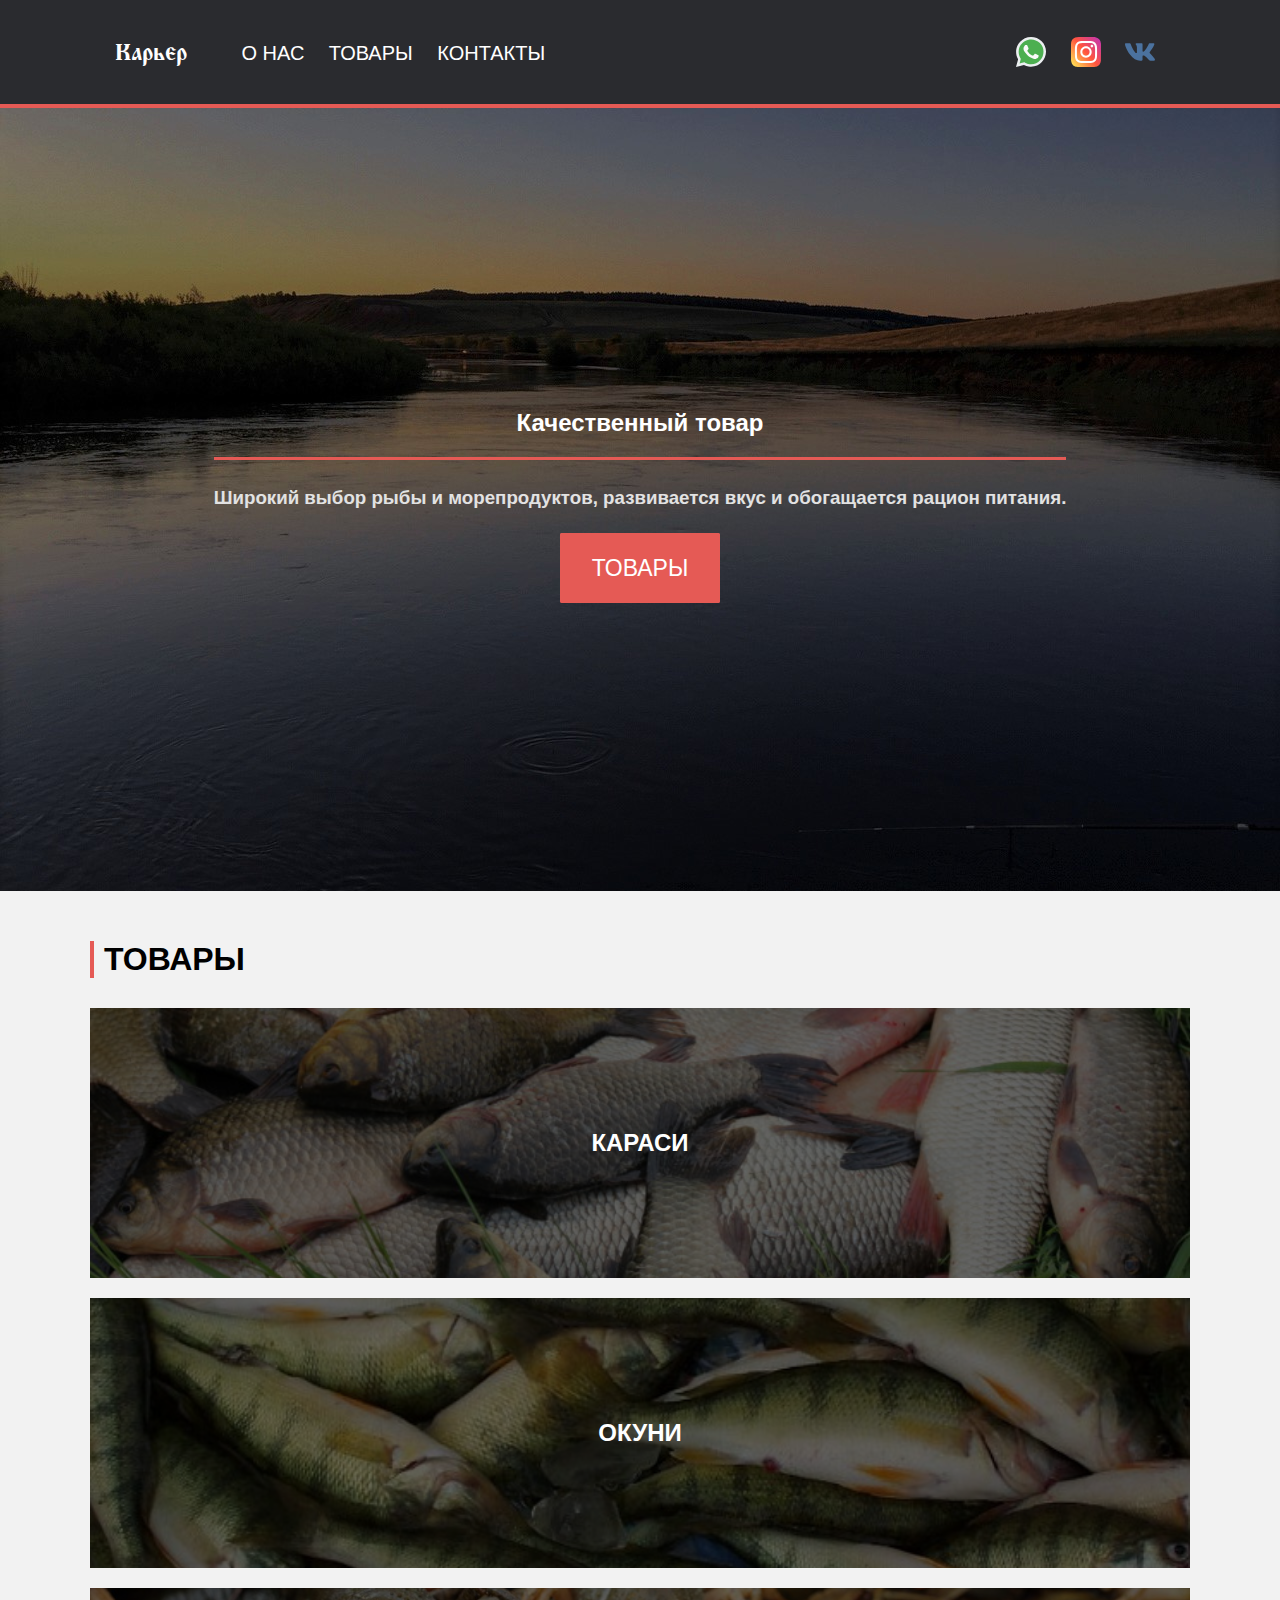
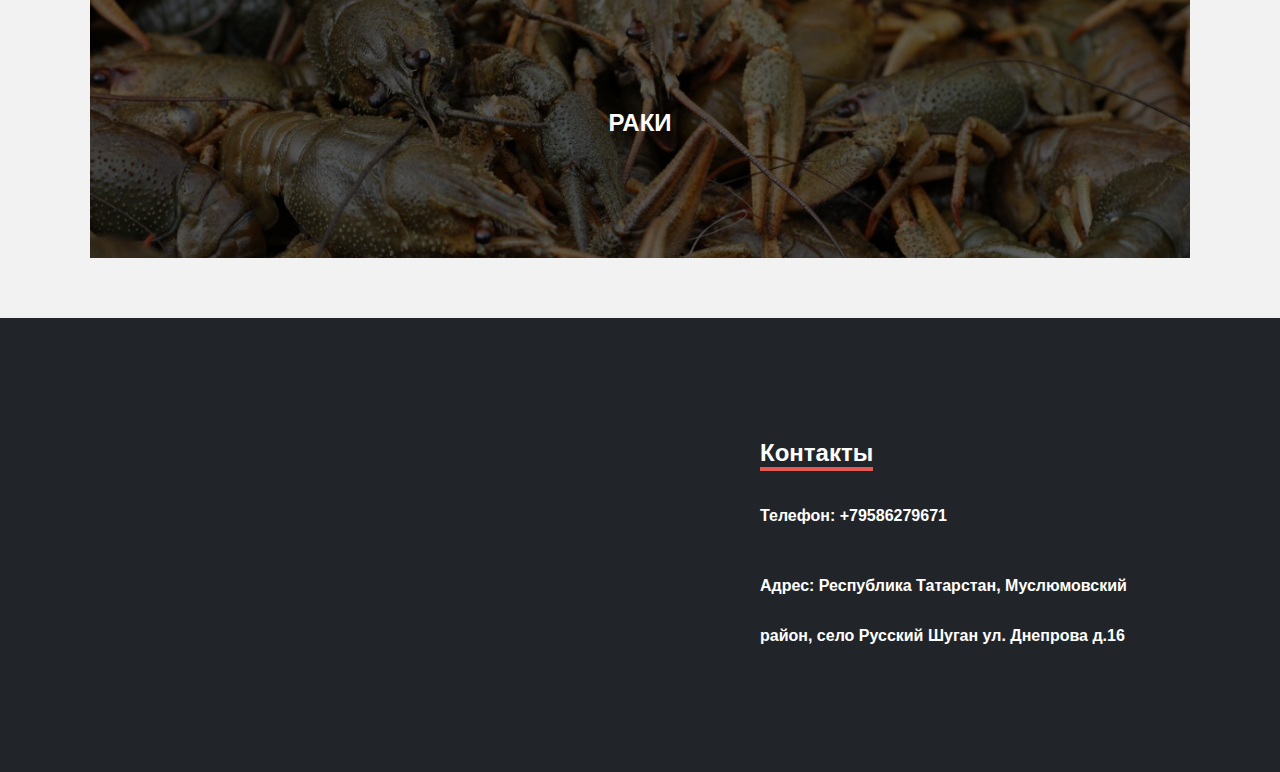
<file: index.html>
<!DOCTYPE html>
<html lang="ru">
<head>
    <meta charset="UTF-8">
    <meta http-equiv="X-UA-Compatible" content="IE=edge">
    <meta name="viewport" content="width=device-width, initial-scale=1.0">
    <link rel="stylesheet" href="assets/css/style.css">
    <script src="assets/js/jquery-3.4.1.min.js"></script>
    <link href="https://cdn.jsdelivr.net/npm/bootstrap@5.0.0-beta1/dist/css/bootstrap.min.css" rel="stylesheet" integrity="sha384-giJF6kkoqNQ00vy+HMDP7azOuL0xtbfIcaT9wjKHr8RbDVddVHyTfAAsrekwKmP1" crossorigin="anonymous">
    
    <title>Раки и рыба</title>
</head>
<body>
    <a name="aboutUs"></a>
    <div class="page">
        <header>
            <div class="container">
                <div class="header">
                    <div class="logo">
                        <a href="" class="logo-link">Карьер</a>               
                        <a href="#aboutUs">О НАС</a>
                        <a href="#products">ТОВАРЫ</a>
                        <a href="#contacts">КОНТАКТЫ</a>
                        
                    </div>
                    <div class="links">
                        <a href="" class="whatsapp"></a>
                        <a href="" class="inst"></a>
                        <a href="" class="vk"></a>
                    </div>
                    <a href="javascript:void(0)" class="menu"></a>
                </div>
            </div>
            <div class="wrapper">
                <div class="main">
                    <a href="javascript:void(0)" class="close"></a>
                    <nav class="menu-list">
                        <a href="#aboutUs">О НАС</a>
                        <a href="#products">ТОВАРЫ</a>
                        <a href="#contacts">КОНТАКТЫ</a>
                        <div>
                            <a href="" class="whatsapp"></a>
                            <a href="" class="inst"></a>
                            <a href="" class="vk"></a>
                        </div>
                    
                    </nav>
                </div>
            </div>
        </header>
        <main>
            <div class="banner">
                
            
                <div class="container">
               
                    <div class="banner-text">
                        <div class="description">
                            <h2>Качественный товар</h2>
                            <div class="banner-line"></div>
                             <h3>Широкий выбор рыбы и морепродуктов, развивается вкус и обогащается рацион питания.</h3>
                             <div class="banner-btn">
                                <a href="#products" class="banner-btn-link">ТОВАРЫ</a>
                             </div>
                        </div>
                    </div>
                </div>
            </div>
            <a name="products"></a>
            
            <div class="container">
                <div class="products">
                    
                    <h1>ТОВАРЫ</h1>
                    <div class="products-cards">
                        <div class="cards carp">
                          <div>
                            <h2>КАРАСИ</h2>
                          </div>
                        </div>
      
                        <div class="cards perchs">
                          <div>
                            <h2>ОКУНИ</h2>
                          </div>
                        </div>
      
                        <div class="cards crayfishes">
                          <div>
                            <h2>РАКИ</h2>
                          </div>
                        </div>
                        
                    </div>
                  </div>
      
      
                </div>
            </div>
        
        </main>
        <footer>
            <a name="contacts"></a>
            <div class="container">
                <div class="footer">
                    <div class="left-block">
                        <iframe src="https://www.google.com/maps/embed?pb=!1m18!1m12!1m3!1d18216.991877261218!2d53.18086567929227!3d55.19859153953681!2m3!1f0!2f0!3f0!3m2!1i1024!2i768!4f13.1!3m3!1m2!1s0x43df8a637a3d6063%3A0x7e88c1e1412b3ad3!2z0KDRg9GB0YHQutC40Lkg0KjRg9Cz0LDQvSwg0KDQtdGB0L8uINCi0LDRgtCw0YDRgdGC0LDQvSwgNDIzOTcy!5e0!3m2!1sru!2sru!4v1618383404747!5m2!1sru!2sru" style="border:0;" allowfullscreen="" loading="lazy"></iframe>
                    </div>
                    <div class="right-block">
                        <h2>Контакты</h2>
                        <h4>Телефон: +79586279671</h4>
                        <h4>Адрес: Республика Татарстан, Муслюмовский район, село Русский Шуган ул. Днепрова д.16</h4>
                    </div>
                </div>
            </div>
        </footer>
    </div>
<script src="assets/js/script.js"></script>
</body>
</html>
</file>
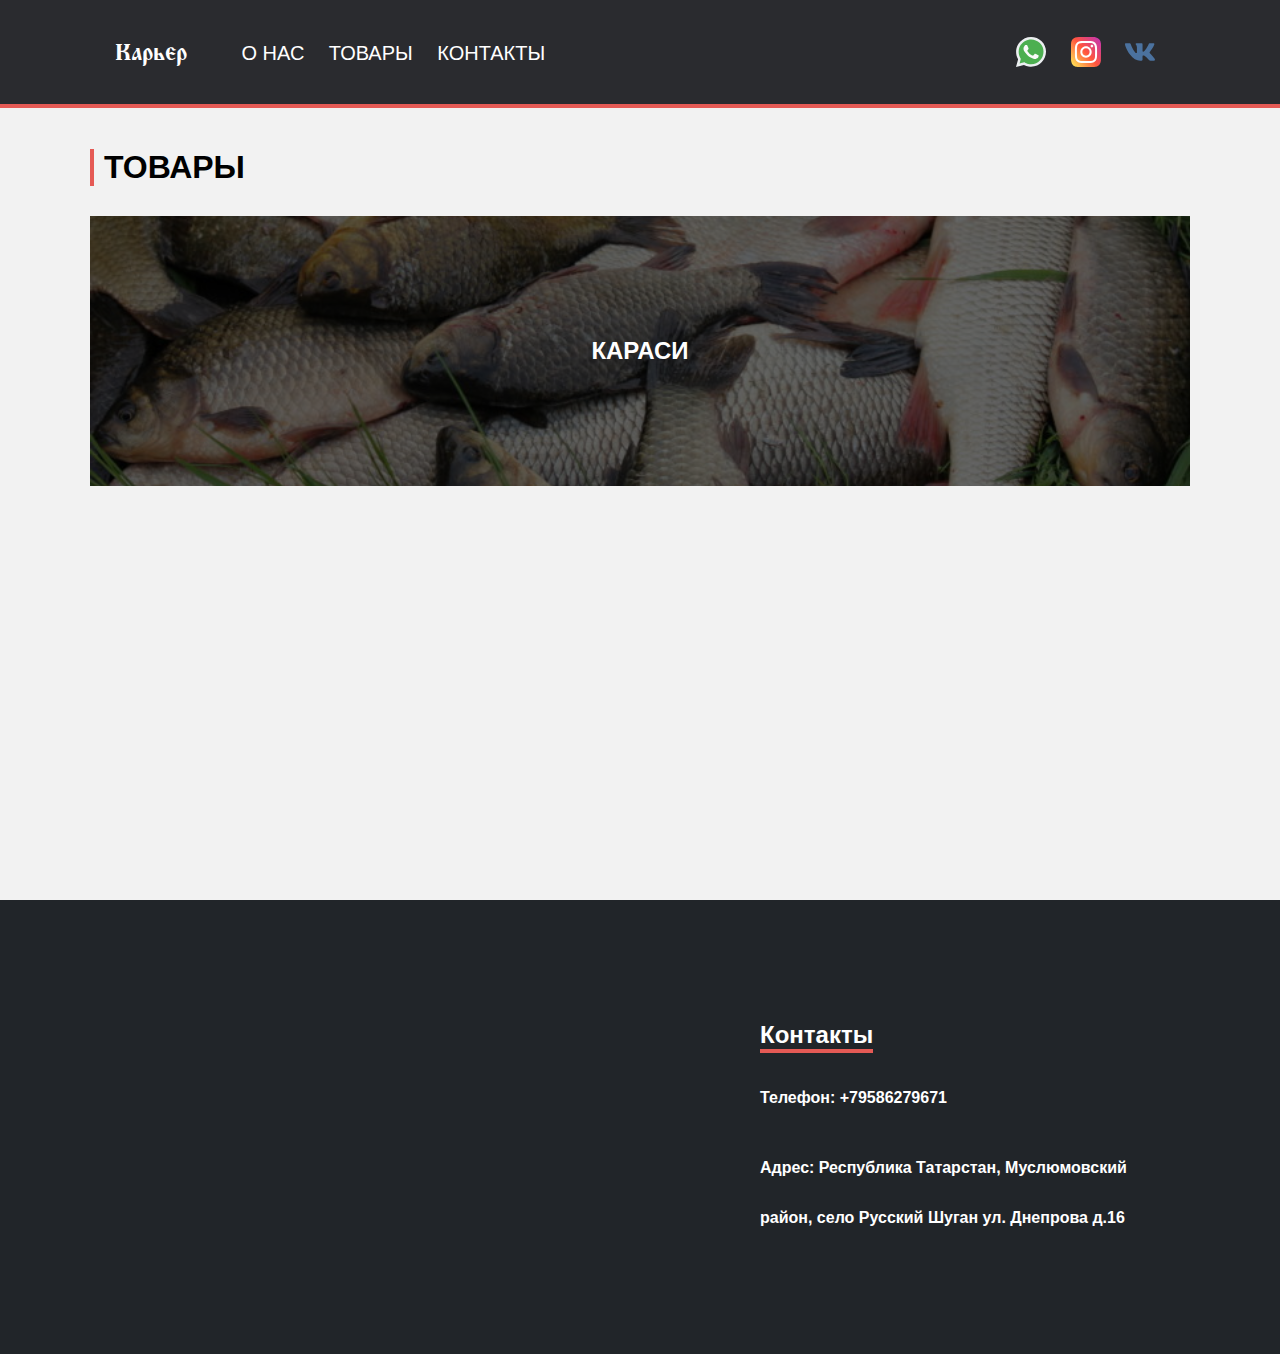
<file: product.html>
<!DOCTYPE html>
<html lang="ru">
<head>
    <meta charset="UTF-8">
    <meta http-equiv="X-UA-Compatible" content="IE=edge">
    <meta name="viewport" content="width=device-width, initial-scale=1.0">
    <link rel="stylesheet" href="assets/css/style.css">
    <link href="https://cdn.jsdelivr.net/npm/bootstrap@5.0.0-beta1/dist/css/bootstrap.min.css" rel="stylesheet" integrity="sha384-giJF6kkoqNQ00vy+HMDP7azOuL0xtbfIcaT9wjKHr8RbDVddVHyTfAAsrekwKmP1" crossorigin="anonymous">
    
    <title>Раки и рыба</title>
</head>
<body>
    <a name="aboutUs"></a>
    <div class="page">
        <header>
            <div class="container">
                <div class="header">
                    <div class="logo">
                        <a href="" class="logo-link">Карьер</a>               
                        <a href="#aboutUs">О НАС</a>
                        <a href="#products">ТОВАРЫ</a>
                        <a href="#contacts">КОНТАКТЫ</a>
                    </div>
                    <div class="links">
                        <a href="" class="whatsapp"></a>
                        <a href="" class="inst"></a>
                        <a href="" class="vk"></a>
                    </div>
                </div>
            </div>
        </header>
        <main>
           
            <a name="products"></a>
            
            <div class="container">
                <div class="products">
                    
                    <h1>ТОВАРЫ</h1>
                    <div class="products-cards">
                        <div class="cards carp">
                          <!-- <img src="assets/images/products/carps/carps.jpg" alt="carp"> -->
                          <div>
                            <h2>КАРАСИ</h2>
                          </div>
                        </div>
      
                       
                        
                    </div>
                  </div>
                  
      
      
                </div>
            </div>
        
        </main>
        <footer>
            <a name="contacts"></a>
            <div class="container">
                <div class="footer">
                    <div class="left-block">
                        <iframe src="https://www.google.com/maps/embed?pb=!1m18!1m12!1m3!1d18216.991877261218!2d53.18086567929227!3d55.19859153953681!2m3!1f0!2f0!3f0!3m2!1i1024!2i768!4f13.1!3m3!1m2!1s0x43df8a637a3d6063%3A0x7e88c1e1412b3ad3!2z0KDRg9GB0YHQutC40Lkg0KjRg9Cz0LDQvSwg0KDQtdGB0L8uINCi0LDRgtCw0YDRgdGC0LDQvSwgNDIzOTcy!5e0!3m2!1sru!2sru!4v1618383404747!5m2!1sru!2sru" width="650" height="450" style="border:0;" allowfullscreen="" loading="lazy"></iframe>
                    </div>
                    <div class="right-block">
                        <h2>Контакты</h2>
                        <h4>Телефон: +79586279671</h4>
                        <h4>Адрес: Республика Татарстан, Муслюмовский район, село Русский Шуган ул. Днепрова д.16</h4>
                    </div>
                </div>
            </div>
        </footer>
    </div>
</body>
</html>
</file>
<file: assets/css/style.css>
*, *:before, *:after{
    margin: 0;
    padding: 0;
    box-sizing: border-box;
    outline: none;
}
a {
    text-decoration: none !important;
    color: inherit;
}
html, body{
    width: 100%;
    height: 100%;
    background: #f2f2f2;
    font-family: "Trebuchet MS", Helvetica, sans-serif;
}

.wrapper {
    position: absolute;
    overflow-x: hidden;
}
.main {
    position: fixed;
    left: 100%;
    top: 0;
    width: 50%;
    height: 100vh;
    border-left:3px solid #e55a55;
    display: flex;
    align-items: center;
    justify-content: center;
    background: #2a2b2f;
    transition: .5s;
    transform: translateX(0%);
}
.menu_active {
    transform: translateX(-100%);
}
.menu-list {
    display: flex;
    justify-content: space-around;
    align-items: center;
    height: 50%;
    flex-direction: column;
    /*border-bottom: 2px solid white;*/

}
.menu-list .whatsapp {
    text-align: center;
}
.menu-list .vk {
    text-align: center;
}
.menu-list .inst {
    text-align: center;
}
.menu-list div {
    margin: 15px 0 0;
}
.menu-list a {
    padding: 10px;
    width: 100%;
    font-size: 25px;
    text-align: left;
    color: #e55a55;
}
.menu-list a:active {
    background: #2a2b2f;
    transition: .5s;
}

.container {
    margin: auto;
    padding: 0 20px;
    max-width: 1140px;
    width: 100%;
}
.menu {
    display: none;
}
.menu::before {
    vertical-align: middle;
    display: inline-block;
    content: '';
    background: url("../images/menu.png") no-repeat center center /contain;
    width: 30px;
    height: 30px;
    margin-right: 10px;
    filter: invert(1);
}

.close:before {
    position: absolute;
    /*vertical-align: middle;*/
    /*display: inline-block;*/
    content: '';
    background: url("../images/cancel.svg") no-repeat center center /contain;
    width: 41px;
    height: 38px;
    /*margin-right: 10px;*/
    filter: invert(1);
    left: 72%;
    top: 20px;
}
header {
    /* background: #2a2b2f; */
    background-color: Transparent;
    min-height: 12vh;
    display: flex;
    position: fixed;
    width: 100%;
    left: 0px;
    top: 0px;
    background: #2a2b2f;
    border-bottom: 4px solid #e55a55;


}
main {
    flex: 1 1 auto;
    margin-top: 11vh;
}
.header {
    display: flex;
    padding: 20px 25px;
    justify-content: space-between;
    align-items: center;
}
.header a {
    color: #fff;
}
@font-face {
    font-family: 'Church';
    src: url(../fonts/church.otf);
}
.logo-link {
    font-family: 'Church', sans-serif;
    font-size: 23px;
    padding-right: 40px;
}
.logo a:not(:first-child) {
    margin: 0 10px;
    position: relative;
    font-size: 20px;
    color: #FFF;
    -webkit-transition: all .1s ease-out;
}

.logo a:hover {
    color: #e55a55;
    transition: color .1s linear;
}


.page {
    display: flex;
    flex-direction: column;
    min-height: 100%;
}

.inst {
    padding-left: 10px;
    -moz-transition: all .5s ease-out;
    -o-transition: all .5s ease-out;
    -webkit-transition: all .5s ease-out;
    
}
.inst:hover {
    -webkit-transform: scale(1.2);
    -moz-transform: scale(1.2);
    -o-transform: scale(1.2);
    background: #e55a55;

}

.inst:before {
    vertical-align: middle;
    display: inline-block;
    content: '';
    background: url("../images/icons/044-instagram.svg") no-repeat center center /contain;
    width: 30px;
    height: 30px;
    margin-right: 10px;

}
.vk {
    padding-left: 10px;
}

.vk:before {
    vertical-align: middle;
    display: inline-block;
    content: '';
    background: url("../images/icons/105-VK.svg") no-repeat center center /contain;
    width: 30px;
    height: 30px;
    margin-right: 10px;

}
.whatsapp {
    padding-left: 10px;
}
.whatsapp:before {
    vertical-align: middle;
    display: inline-block;
    content: '';
    background: url("../images/icons/109-whatsapp.svg") no-repeat center center /contain;
    width: 30px;
    height: 30px;
    margin-right: 10px;

}

.banner {
    background: url(../images/2.jpg) no-repeat center;
    background-size: 100%;
    background-attachment: fixed;
    min-height: 88vh;
    display: flex;
    align-items:center;
}
.banner-line {
    color: #e55a55;
    height: 3px;
    width: 100%;
    margin: 20px 0;
    border:none;
    background-color: #e55a55;
    text-align: center;
  
}

.banner-text {
    display: flex;
    align-items: center;
    flex-direction: column;
    justify-content: center;
    
}
.description {
    display: flex;
    flex-direction: column;
    justify-content: center;
    max-width: 80%;
}
.description h2 {
    text-align: center;
    color:rgb(255, 255, 255);
}
.description h3 {
    text-align: center;
    color: #e2e2e2;
    line-height: 35px;
}
.banner-btn {
    margin: 40px 0 0 0;
    text-align: center;
    
}
.banner-btn-link {
    color:white;
    background: #e55a55;
    border: 2px solid #e55a55;
    padding: 20px 30px;
    border-radius: 2px;
    font-size: 23px;
    -webkit-transition: all linear .2s;
}
.banner-btn-link:hover {
    color:#e55a55;
    background-color: Transparent;
    background-repeat:no-repeat;
    border: 2px solid #e55a55;
    transition: .3s;
}
.products {
    margin: 50px 0;
}

.products h1 {
    margin: 20px 0;
    padding-left: 10px;
    border-left: 4px solid #e55a55;
}
.products-cards {
    display: flex;
    flex-direction: column;
}
.cards {
    width: 100%;
    min-height: 30vh;
    margin: 10px 0;
    -moz-transition: all .5s ease-out;
    -o-transition: all .5s ease-out;
    -webkit-transition: all .5s ease-out;
    
}
.cards:hover {
    background-size: 110%;
    transition: .5s;
    cursor: pointer;
}
.carp {
    background: url(../images/products/carps/carps.jpg) no-repeat center;
    background-size: 100%;
}
.perchs {
    background: url(../images/products/carps/okunya.jpg) no-repeat center;
    background-size: 100%;
}
.crayfishes {
    background: url(../images/products/carps/crayfishes.jpg) no-repeat center;
    background-size: 100%;
}
.cards > div {
    background: rgba(0,0,0,0.6);
    min-height: 30vh;
    display: flex;
    align-items: center;
}
.cards h2 {
    color: #fff;
    width: 100%;
    text-align: center;
}
footer {
    background: #212529;
    display: flex;
    justify-content: center;
    align-items: center;
}
.footer {
    display: flex;

}
.right-block {
    color:#FFF;
    display:flex;
    justify-content: center;
    flex-direction: column;
}
.right-block h2 {
    border-bottom: 4px solid #e55a55;
    margin: 10px 0 0 20px;
    width: fit-content;
}
.right-block h4 {
    padding: 20px 60px 0 20px;
    line-height: 50px;
    
}
iframe {
    width:650px;
    height:450px;
}
@media(max-width: 1200px){ 
    iframe {
        height:650px;
    }
}
@media(max-width: 1000px){ 
    .footer {
        flex-direction: column;
    }
    iframe {
        width:700px;
        height:350px;
    }
}
@media(max-width: 865px){ 
    .banner {
        min-height:90vh;
        background-size: cover;
    }
}
@media(max-width: 770px){ 
    .logo a:not(:first-child) {
        display: none;
    }
    .links {
        display: none;
    }
    .menu {
        display: block;
    }
}
@media(max-width: 770px){ 
    iframe {
        width:516px;
        height:350px;
    }
}

@media(max-width: 770px){ 
    iframe {
        width:499px;
        height:450px;
    }
    .main {
        width: 60%;
    }
}
@media(max-width: 513px){ 
    iframe {
        width:429px;
        height:350px;
        margin: 0 auto;
    }
    .perchs, .cards, .crayfishes {
        background-size: cover;
    }
}
@media(max-width: 464px){ 
    iframe {
        width:300px;
        height:370px;
    }
}
@media(max-width: 376px){ 
    iframe {
        width:351px;
        height:370px;
    }
}
</file>
